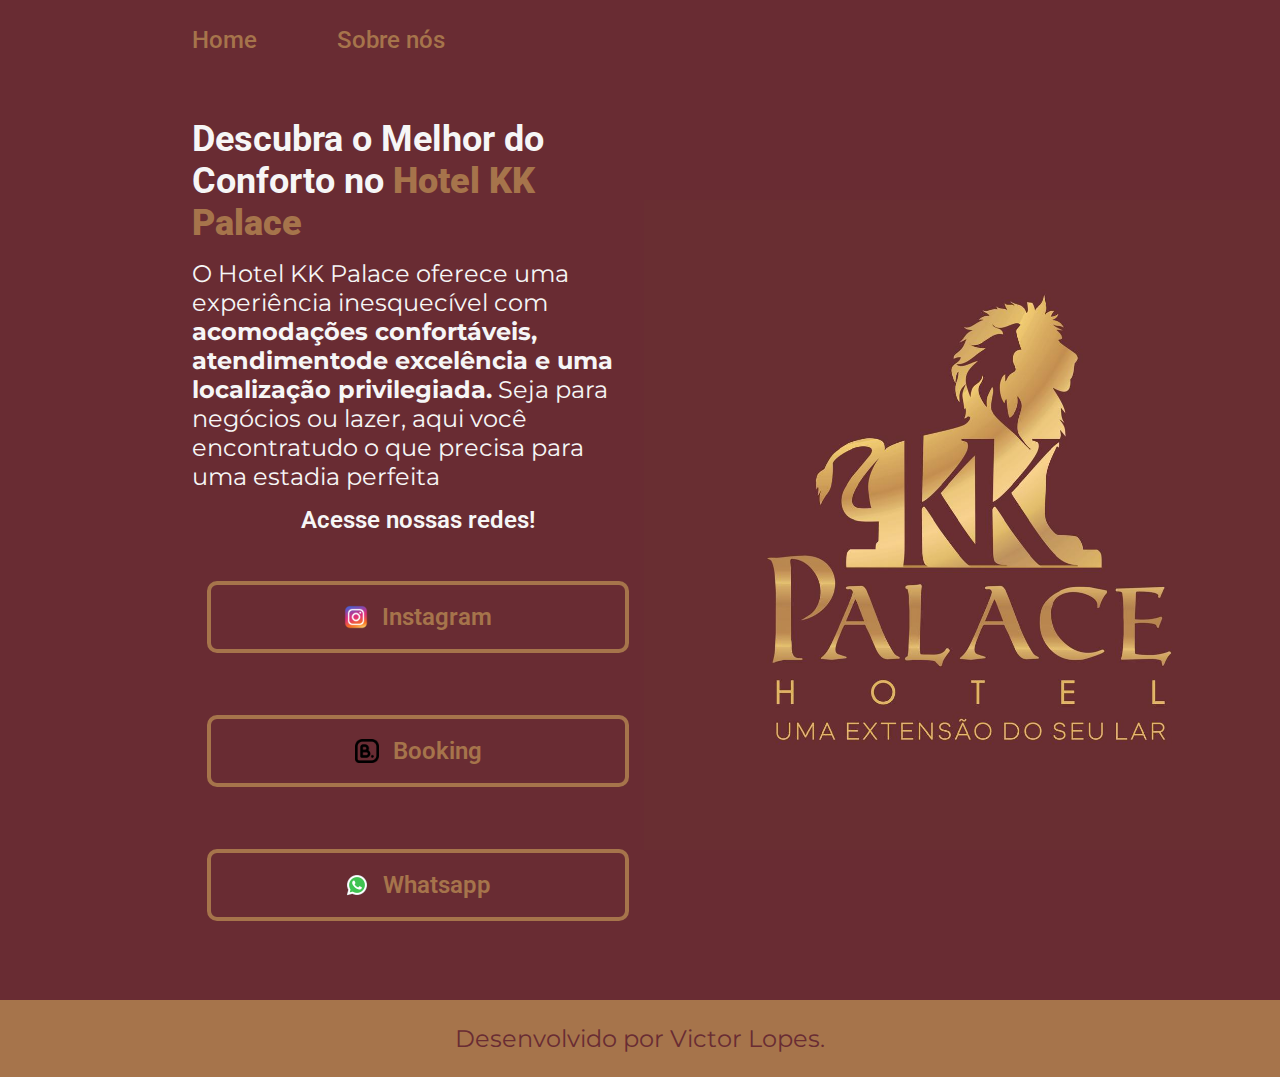
<file: kkpalace/index.html>
<!DOCTYPE html>
<html lang="pt-br">

<head>
    <link rel="stylesheet" href="./styles/style.css">
    <meta charset="UTF-8">
    <meta name="viewport" content="width=device-width, initial-scale=1.0">
    <title>KK Palace</title>
    
</head>

<body>
    <header class="cabecalho">
        <nav class="cabecalho_menu">
            <a class="cabecalho_link" href="index.html">Home</a>
            <a class="cabecalho_link" href="about.html">Sobre nós</a>
        </nav>
    </header>
    <main class="apresentacao">
        <section class="apresentacao__conteudo">
            <h1 class="titulo">Descubra o Melhor do Conforto no <strong class="destaque-titulo">Hotel KK Palace</strong></h1>
            <p class="paragrafo">O Hotel KK Palace oferece uma experiência inesquecível com <strong>acomodações confortáveis, atendimentode excelência e uma localização privilegiada.</strong> Seja para negócios ou lazer, aqui você encontratudo o que precisa para uma estadia perfeita</p>
            <div class="botao"> 
                <h2 class="subtitulo">Acesse nossas redes!</h2>
                <a class="botao_link" href="https://www.instagram.com/kkpalacehotel/"> <img src="./assets/instagram.png" style="width: 24px; height: 24px;"> Instagram</a>
                <a class="botao_link"
                    href="https://www.booking.com/hotel/br/kk-palace.pt-br.html?aid=1726433&label=kk-palace-zc%2AEUf9ppNtb4kxKTM1sLwS704429542207%3Apl%3Ata%3Ap1%3Ap2%3Aac%3Aap%3Aneg%3Afi%3Atikwd-342278670915%3Alp9101030%3Ali%3Adec%3Adm%3Appccp%3DUmFuZG9tSVYkc2RlIyh9YbC4OlOULAnvcrFmvh1xnqM&sid=24dab619bab8f3e394589a8e93987f9d&dest_id=-641778&dest_type=city&dist=0&group_adults=2&group_children=0&hapos=1&hpos=1&no_rooms=1&req_adults=2&req_children=0&room1=A%2CA&sb_price_type=total&sr_order=popularity&srepoch=1746488454&srpvid=2816a681560001b0&type=total&ucfs=1&"> <img src="./assets/booking.png" style="width: 24px; height: 24px;""> Booking </a>
                    <a class="botao_link" href="https://wa.me/73999721451"> <img src="./assets/whatsapp.png" style="width: 24px; height: 24px;"> Whatsapp</a>
                </div>
        </section>
        <div class="fotos"><img class="imagem-principal" src="./assets/KKpalace img.jpg" alt="KK Palace logo"> </div>
    </main>
    <footer class="rodape">
        <p>Desenvolvido por Victor Lopes.</p>
    </footer>

</body>

</html>
</file>
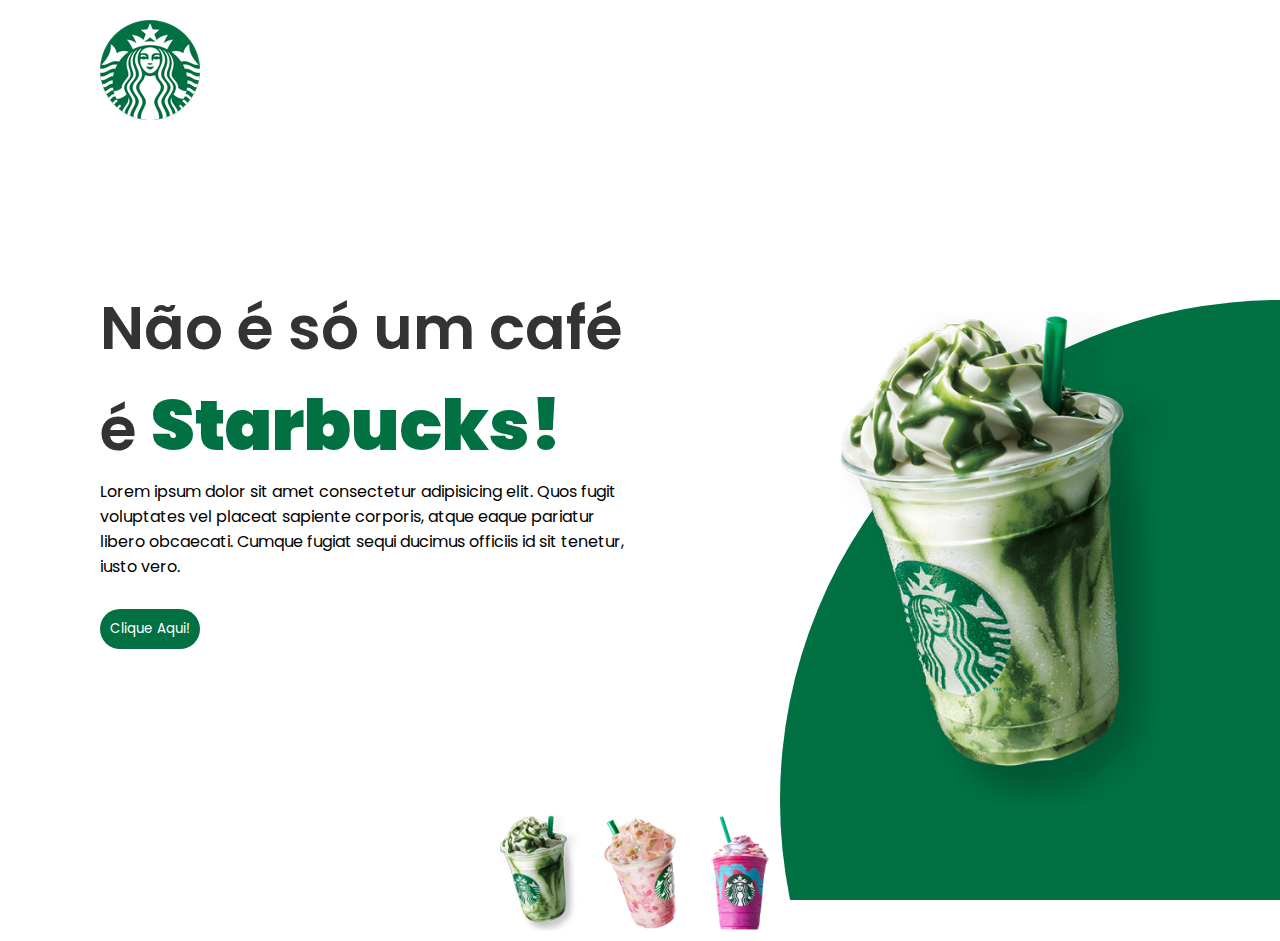
<file: starbucks/index.html>
<!DOCTYPE html> <!-- VERSAO DO HTML-->
<html lang="pt-br"> <!-- ESCOLHA DO IDIOMA -->

<head>
    <meta charset="UTF-8"> <!-- CONFIGURAÇÃO DOS CARACTERES-->
    <meta name="viewport" content="width=device-width, initial-scale=1.0">
    <!-- MOSTRA A COMPATIBILIDADE COM CELULAR PC ETC-->
    <link rel="stylesheet" href="styles.css"> <!--RELACIONAR O CODIGO HTML COM CSS-->
    <link rel="preconnect" href="https://fonts.googleapis.com">
    <link rel="preconnect" href="https://fonts.gstatic.com" crossorigin>
    <link
        href="https://fonts.googleapis.com/css2?family=Poppins:ital,wght@0,100;0,200;0,300;0,400;0,500;0,600;0,700;0,800;0,900;1,100;1,200;1,300;1,400;1,500;1,600;1,700;1,800;1,900&display=swap"
        rel="stylesheet">
    <title>Starbucks</title>
</head>

<body>
    <div class="circulo"></div>

    <img src="img/logo.png" alt="imagem-logo-starbucks">

    <div class="conteudo">

        <div class="texto">
            <h1> Não é só um café é <span>Starbucks!</span> </h1>
            <p>Lorem ipsum dolor sit amet consectetur adipisicing elit. Quos fugit voluptates vel placeat sapiente
                corporis,
                atque eaque pariatur libero obcaecati. Cumque fugiat sequi ducimus officiis id sit tenetur, iusto vero.
            </p>
            
            <button>Clique Aqui!</button>
        </div>

        <div class="imagem">
            <img class="copao" src="img/img1.png" alt="imagem-copo-starbucks">
        </div>

    </div>
    <div class="menu">
        <img onclick="trocarCor('#017143')" class="botao_menu" src="img/thumb1.png" alt="imagem-copinho">
        <img onclick="trocarCor('#eb7496')" class="botao_menu" src="img/thumb2.png" alt="imagem-copinho">
        <img onclick="trocarCor('#d752b1')" class="botao_menu" src="img/thumb3.png" alt="imagem-copinho">
    </div>

</body>
<script src="scripts.js"> </script>

</html>
</file>
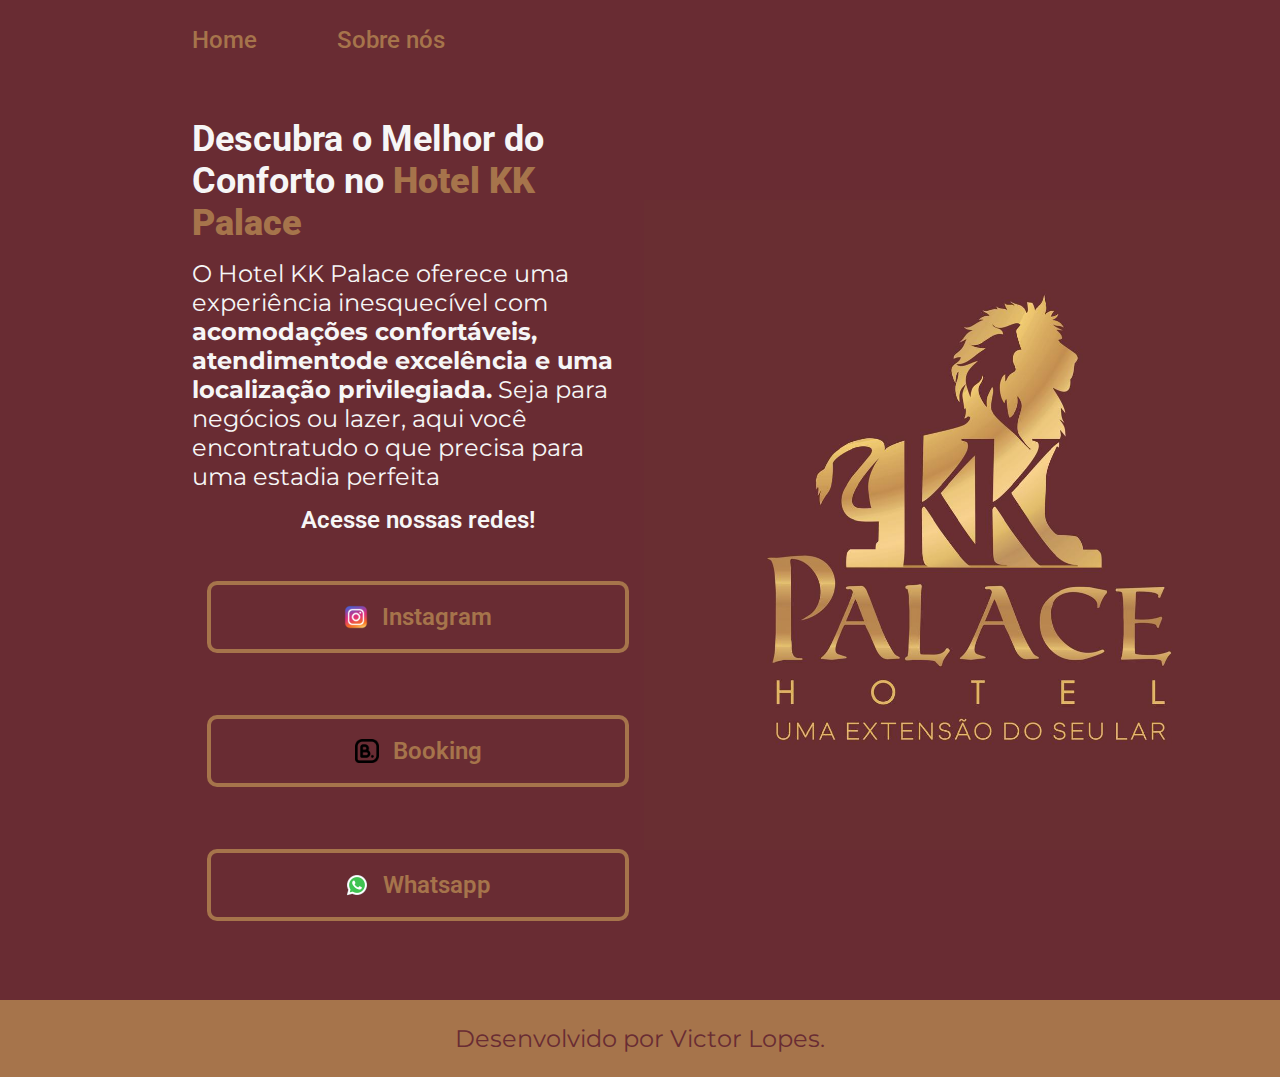
<file: PORTFOLIO/kkpalace/index.html>
<!DOCTYPE html>
<html lang="pt-br">

<head>
    <link rel="stylesheet" href="./styles/style.css">
    <meta charset="UTF-8">
    <meta name="viewport" content="width=device-width, initial-scale=1.0">
    <title>KK Palace</title>
    
</head>

<body>
    <header class="cabecalho">
        <nav class="cabecalho_menu">
            <a class="cabecalho_link" href="index.html">Home</a>
            <a class="cabecalho_link" href="about.html">Sobre nós</a>
        </nav>
    </header>
    <main class="apresentacao">
        <section class="apresentacao__conteudo">
            <h1 class="titulo">Descubra o Melhor do Conforto no <strong class="destaque-titulo">Hotel KK Palace</strong></h1>
            <p class="paragrafo">O Hotel KK Palace oferece uma experiência inesquecível com <strong>acomodações confortáveis, atendimentode excelência e uma localização privilegiada.</strong> Seja para negócios ou lazer, aqui você encontratudo o que precisa para uma estadia perfeita</p>
            <div class="botao"> 
                <h2 class="subtitulo">Acesse nossas redes!</h2>
                <a class="botao_link" href="https://www.instagram.com/kkpalacehotel/"> <img src="./assets/instagram.png" style="width: 24px; height: 24px;"> Instagram</a>
                <a class="botao_link"
                    href="https://www.booking.com/hotel/br/kk-palace.pt-br.html?aid=1726433&label=kk-palace-zc%2AEUf9ppNtb4kxKTM1sLwS704429542207%3Apl%3Ata%3Ap1%3Ap2%3Aac%3Aap%3Aneg%3Afi%3Atikwd-342278670915%3Alp9101030%3Ali%3Adec%3Adm%3Appccp%3DUmFuZG9tSVYkc2RlIyh9YbC4OlOULAnvcrFmvh1xnqM&sid=24dab619bab8f3e394589a8e93987f9d&dest_id=-641778&dest_type=city&dist=0&group_adults=2&group_children=0&hapos=1&hpos=1&no_rooms=1&req_adults=2&req_children=0&room1=A%2CA&sb_price_type=total&sr_order=popularity&srepoch=1746488454&srpvid=2816a681560001b0&type=total&ucfs=1&"> <img src="./assets/booking.png" style="width: 24px; height: 24px;""> Booking </a>
                    <a class="botao_link" href="https://wa.me/73999721451"> <img src="./assets/whatsapp.png" style="width: 24px; height: 24px;"> Whatsapp</a>
                </div>
        </section>
        <div class="fotos"><img class="imagem-principal" src="./assets/KKpalace img.jpg" alt="KK Palace logo"> </div>
    </main>
    <footer class="rodape">
        <p>Desenvolvido por Victor Lopes.</p>
    </footer>

</body>

</html>
</file>
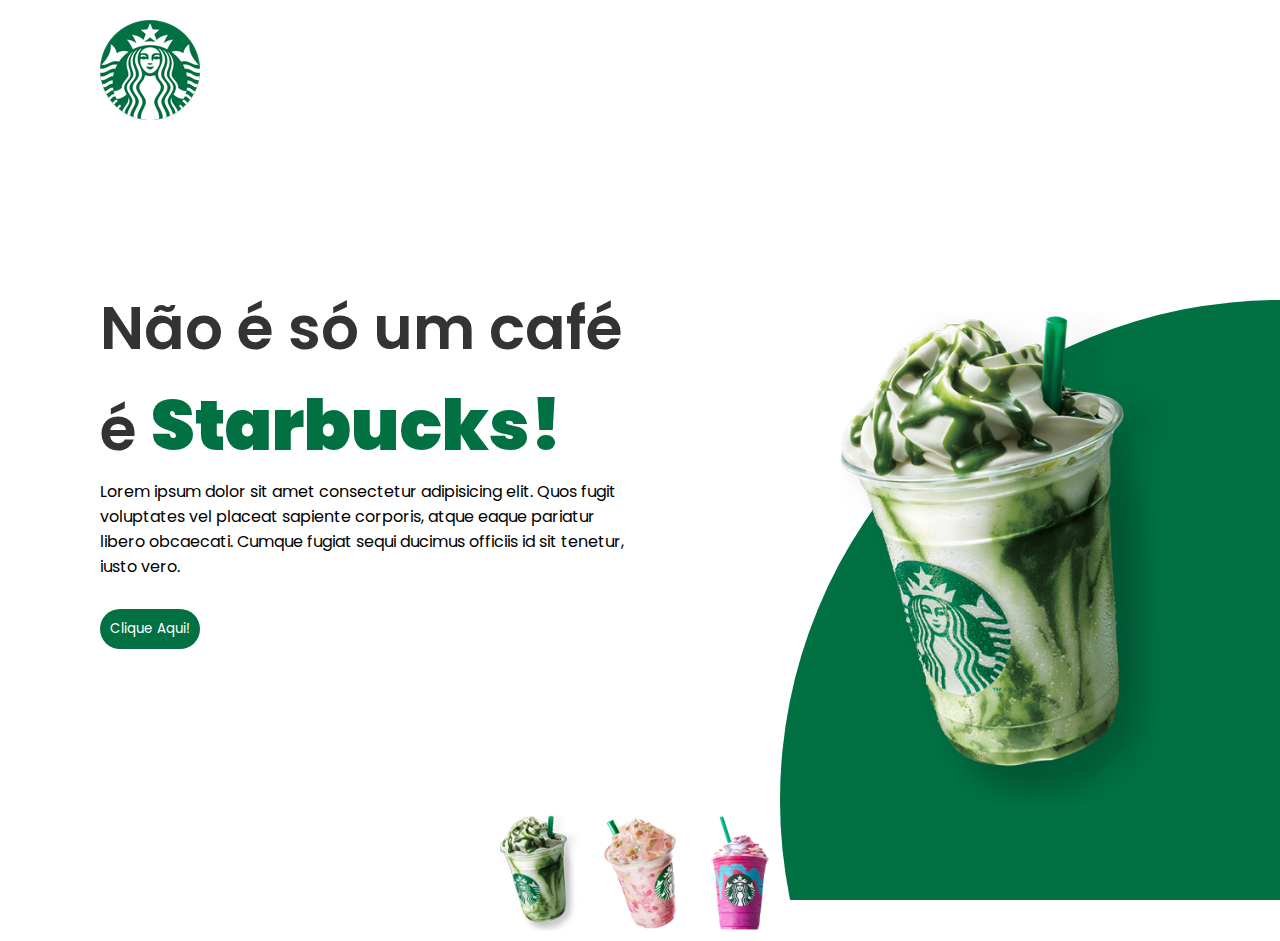
<file: PORTFOLIO/starbucks/index.html>
<!DOCTYPE html>
<!-- VERSAO DO HTML-->
<html lang="pt-br">
  <!-- ESCOLHA DO IDIOMA -->

  <head>
    <meta charset="UTF-8" />
    <!-- CONFIGURAÇÃO DOS CARACTERES-->
    <meta name="viewport" content="width=device-width, initial-scale=1.0" />
    <!-- MOSTRA A COMPATIBILIDADE COM CELULAR PC ETC-->
    <link rel="stylesheet" href="styles.css" />
    <!--RELACIONAR O CODIGO HTML COM CSS-->
    <link rel="preconnect" href="https://fonts.googleapis.com" />
    <link rel="preconnect" href="https://fonts.gstatic.com" crossorigin />
    <link
      href="https://fonts.googleapis.com/css2?family=Poppins:ital,wght@0,100;0,200;0,300;0,400;0,500;0,600;0,700;0,800;0,900;1,100;1,200;1,300;1,400;1,500;1,600;1,700;1,800;1,900&display=swap"
      rel="stylesheet"
    />
    <title>Starbucks</title>
  </head>

  <body>
    <div class="circulo"></div>

    <img src="img/logo.png" alt="imagem-logo-starbucks" />

    <div class="conteudo">
      <div class="texto">
        <h1>Não é só um café é <span>Starbucks!</span></h1>
        <p>
          Lorem ipsum dolor sit amet consectetur adipisicing elit. Quos fugit
          voluptates vel placeat sapiente corporis, atque eaque pariatur libero
          obcaecati. Cumque fugiat sequi ducimus officiis id sit tenetur, iusto
          vero.
        </p>

        <button>Clique Aqui!</button>
      </div>

      <div class="imagem">
        <img class="copao" src="img/img1.png" alt="imagem-copo-starbucks" />
      </div>
    </div>
    <div class="menu">
      <img
        onclick="trocarCor('#017143')"
        class="botao_menu"
        src="img/thumb1.png"
        alt="imagem-copinho"
      />
      <img
        onclick="trocarCor('#eb7496')"
        class="botao_menu"
        src="img/thumb2.png"
        alt="imagem-copinho"
      />
      <img
        onclick="trocarCor('#d752b1')"
        class="botao_menu"
        src="img/thumb3.png"
        alt="imagem-copinho"
      />
    </div>
  </body>
  <script src="scripts.js"></script>
</html>
</file>
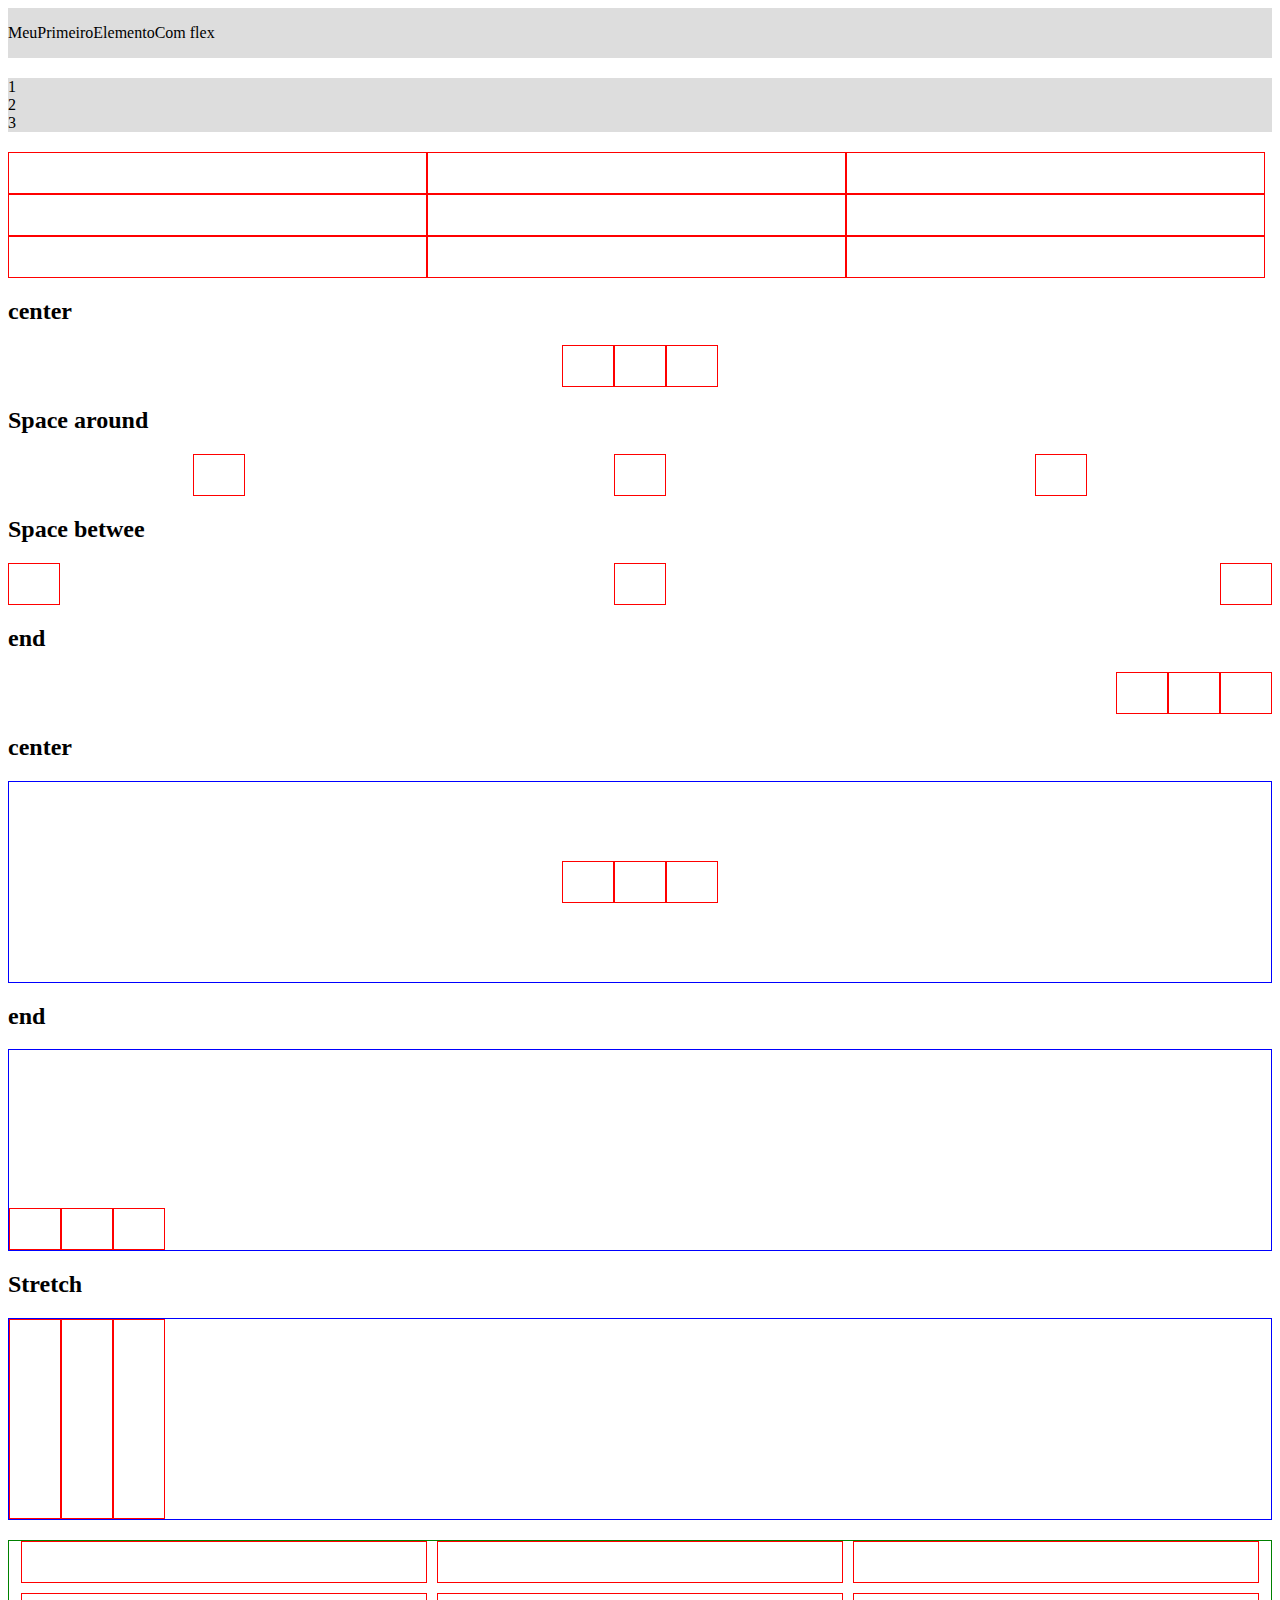
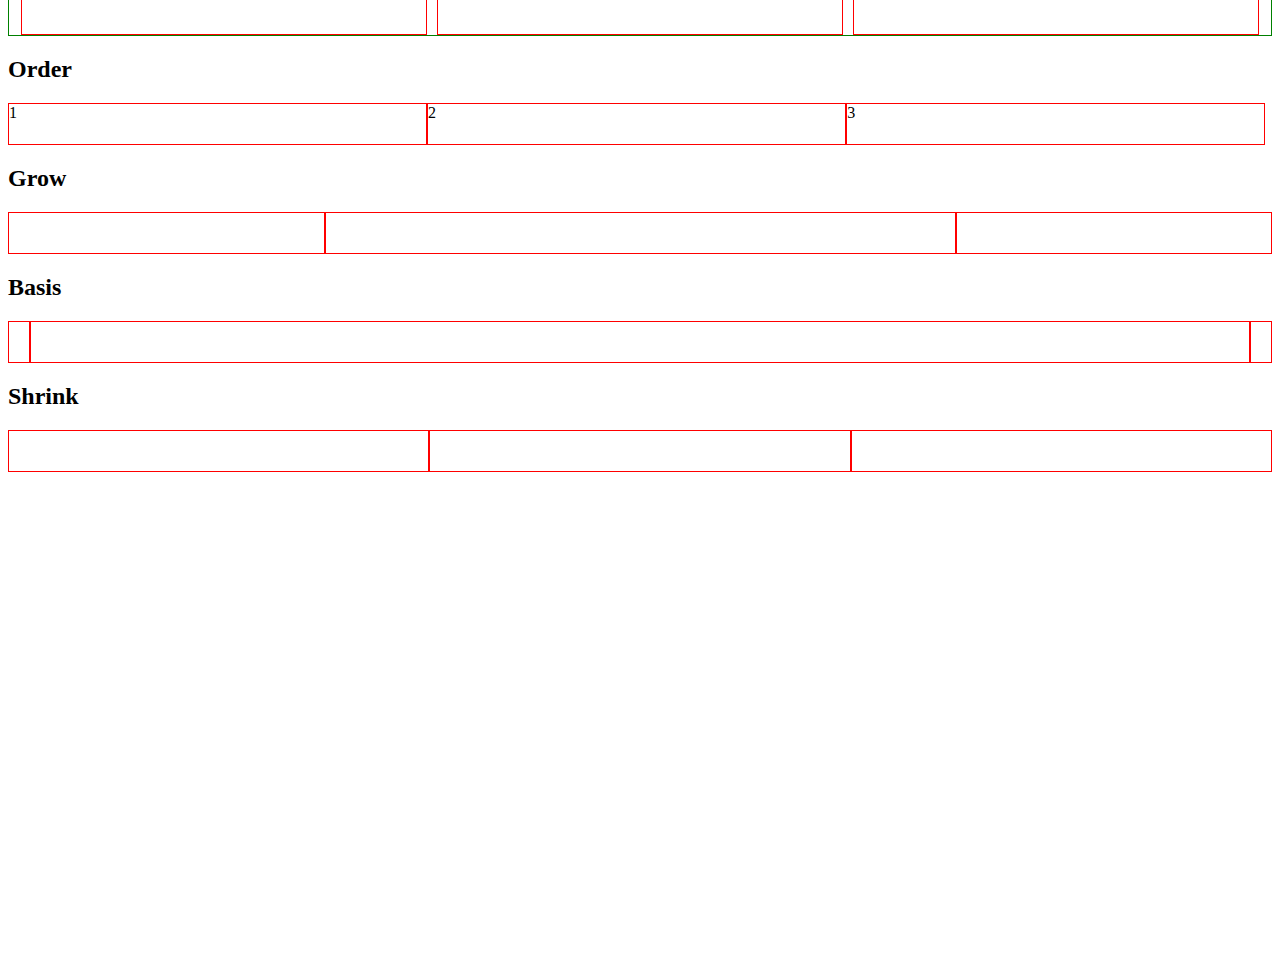
<file: TREINO/flexbox/index.html>
<!DOCTYPE html>
<html lang="en">
<head>
    <meta charset="UTF-8">
    <meta name="viewport" content="width=device-width, initial-scale=1.0">
    <title>Flexbox</title>
    <link rel="stylesheet" href="style.css">
</head>
<body>
    <div class="flex">
        <p>Meu</p>
        <p>Primeiro</p>
        <p>Elemento</p>
        <p>Com flex</p>
    </div>

    <div class="flex-column">
        <span>1</span>
        <span>2</span>
        <span>3</span>
    </div>

    <div class="wrap">
        <div class="box"></div>
        <div class="box"></div>
        <div class="box"></div>
        <div class="box"></div>
        <div class="box"></div>
        <div class="box"></div>
        <div class="box"></div>
        <div class="box"></div>
        <div class="box"></div>
    </div>

    <h2>center</h2>
    <div class="center">
        <div class="box"></div>
        <div class="box"></div>
        <div class="box"></div>
    </div>

     <h2>Space around</h2>
    <div class="space-around">
        <div class="box"></div>
        <div class="box"></div>
        <div class="box"></div>
    </div>

     <h2>Space betwee</h2>
    <div class="space-between">
        <div class="box"></div>
        <div class="box"></div>
        <div class="box"></div>
    </div>

     <h2>end</h2>
    <div class="end">
        <div class="box"></div>
        <div class="box"></div>
        <div class="box"></div>
    </div>

    <h2>center</h2>
    <div class="align-center">
        <div class="box"></div>
        <div class="box"></div>
        <div class="box"></div>
    </div>

     <h2>end</h2>
    <div class="flex-end">
        <div class="box"></div>
        <div class="box"></div>
        <div class="box"></div>
    </div>

     <h2>Stretch</h2>
    <div class="stretch">
        <div class="box"></div>
        <div class="box"></div>
        <div class="box"></div>
    </div>


    <div class="gap">
        <div class="box"></div>
        <div class="box"></div>
        <div class="box"></div>
        <div class="box"></div>
        <div class="box"></div>
        <div class="box"></div>
    </div>

    <h2>Order</h2>
    <div class="order">
        <div class="box" id="three">3</div>
        <div class="box" id="one">1</div>
        <div class="box" id="two">2</div>
    </div>

    <h2>Grow</h2>
    <div class="grow">
        <div class="box"></div>
        <div class="box big"></div>
        <div class="box"></div>
    </div>

    <h2>Basis</h2>
    <div class="basis">
        <div class="box"></div>
        <div class="box big"></div>
        <div class="box"></div>
    </div>

        <h2>Shrink</h2>
    <div class="shrink">
        <div class="box"></div>
        <div class="box small"></div>
        <div class="box"></div>
    </div>
</body>
</html>
</file>
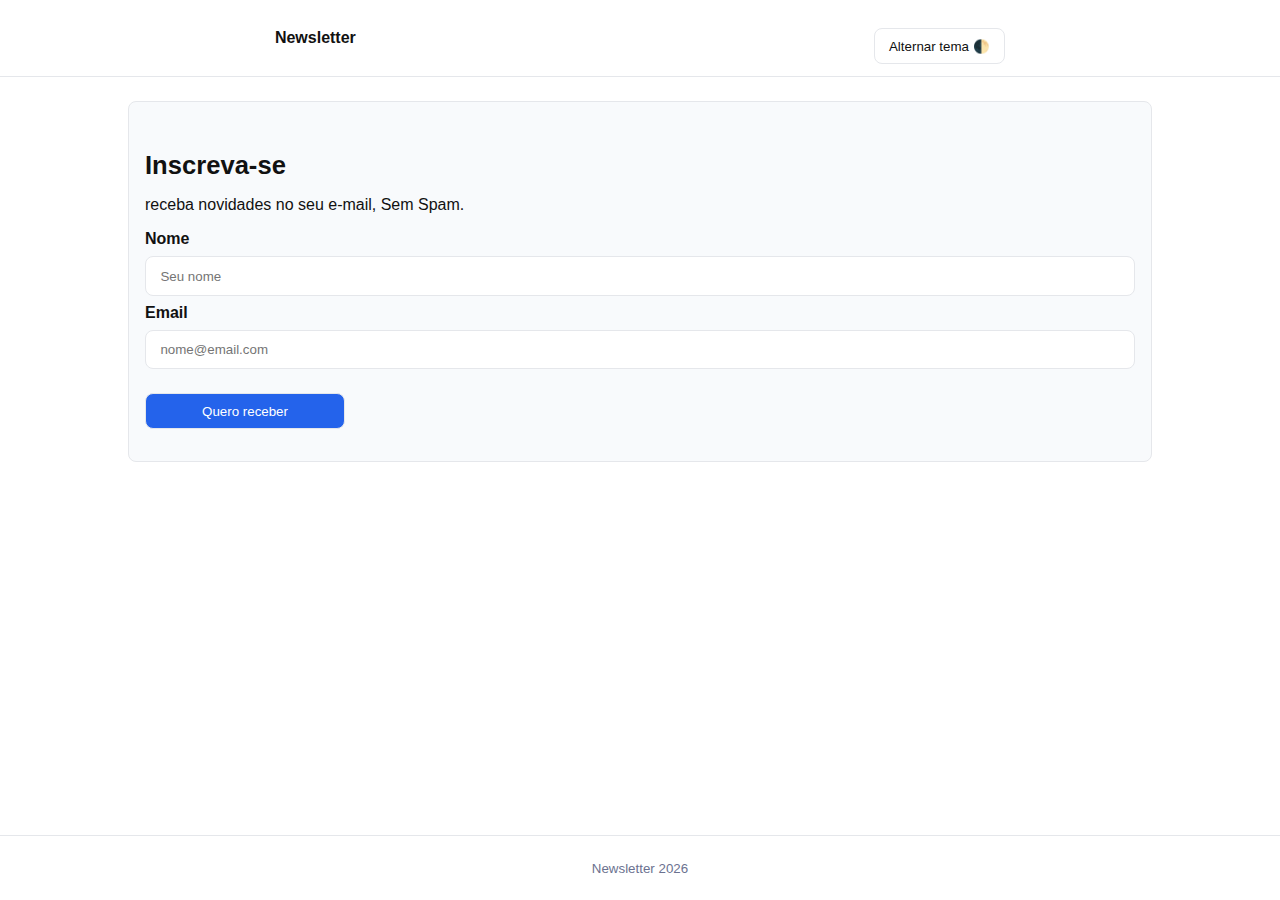
<file: TREINO/newsletter/index.html>
<!DOCTYPE html>
<html lang="en">
  <head>
    <meta charset="UTF-8" />
    <meta name="viewport" content="width=device-width, initial-scale=1.0" />
    <title>Newsletter</title>
    <link rel="stylesheet" href="style.css" />
    <script src="app.js" defer></script>
  </head>
  <body>
    <header class="topo">
      <div class="container">
        <strong>Newsletter</strong>
        <button id="btnTema" class="btn">Alternar tema 🌓</button>
      </div>
    </header>

    <main class="container">
      <section class="caixa">
        <h1>Inscreva-se</h1>
        <p>receba novidades no seu e-mail, Sem Spam.</p>

        <form>
          <label for="Nome">Nome</label>
          <input type="tedxt" name="nome" id="nome" placeholder="Seu nome" />

          <label for="email">Email</label>
          <input
            type="email"
            name="email"
            id="email"
            placeholder="nome@email.com"
          />

          <button type="submit" class="btn primario">Quero receber</button>
        </form>
      </section>
    </main>
    <footer class="rodape">
        <div class="container">
            <small>Newsletter <span id="ano"></span></small>
        </div>
    </footer>
  </body>
</html>
</file>
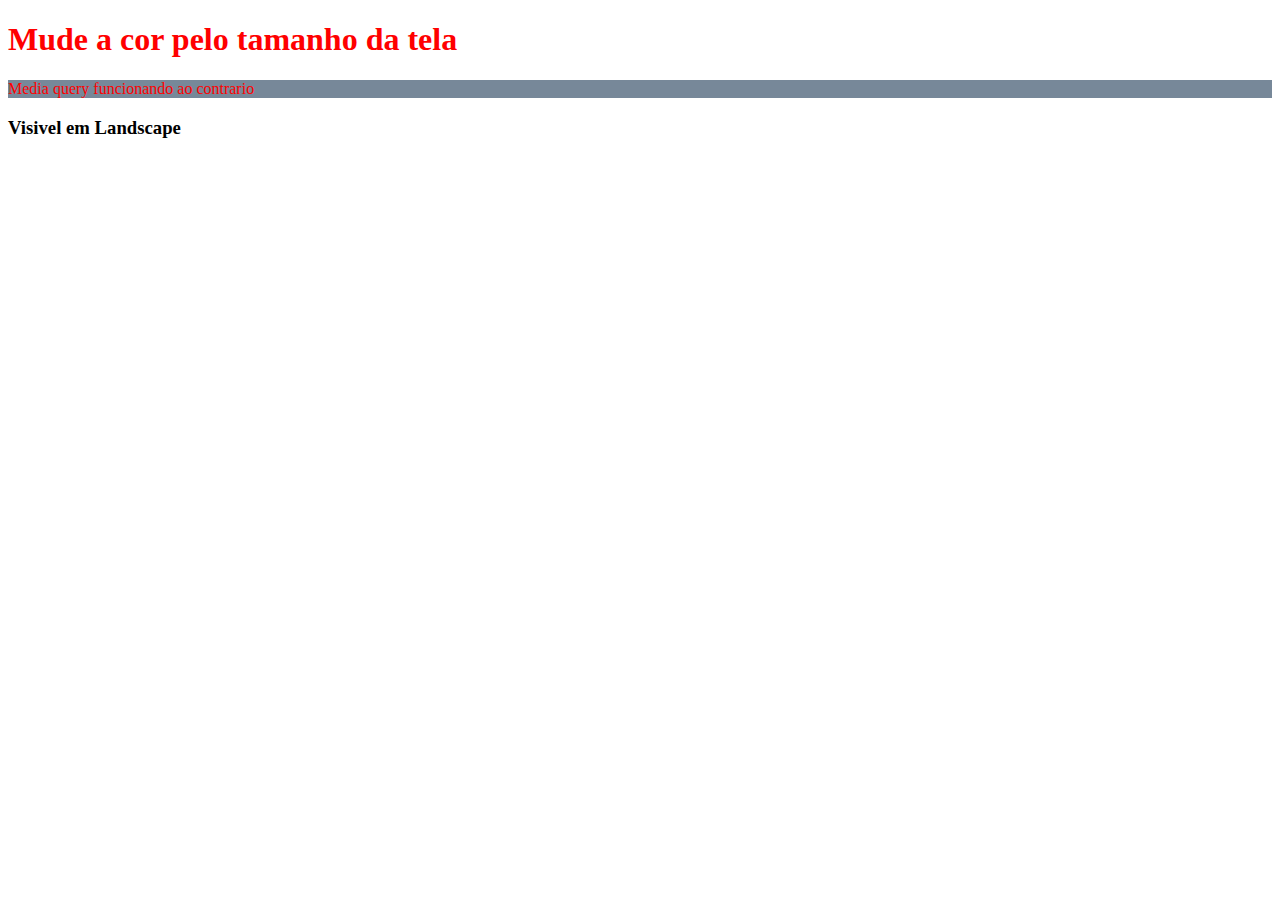
<file: TREINO/responsividade/index.html>
<!DOCTYPE html>
<html lang="en">
<head>
    <meta charset="UTF-8">
    <meta name="viewport" content="width=device-width, initial-scale=1.0">
    <title>Responsividade</title>
    <link rel="stylesheet" href="style.css">
</head>
<body>
    <!--Media query-->
    <h1>Mude a cor pelo tamanho da tela</h1>
    <!--Min width-->
    <p>Media query funcionando ao contrario</p>
    <!--Landscape-->
    <h3>Visivel em Landscape</h3>
</body>
</html>
</file>
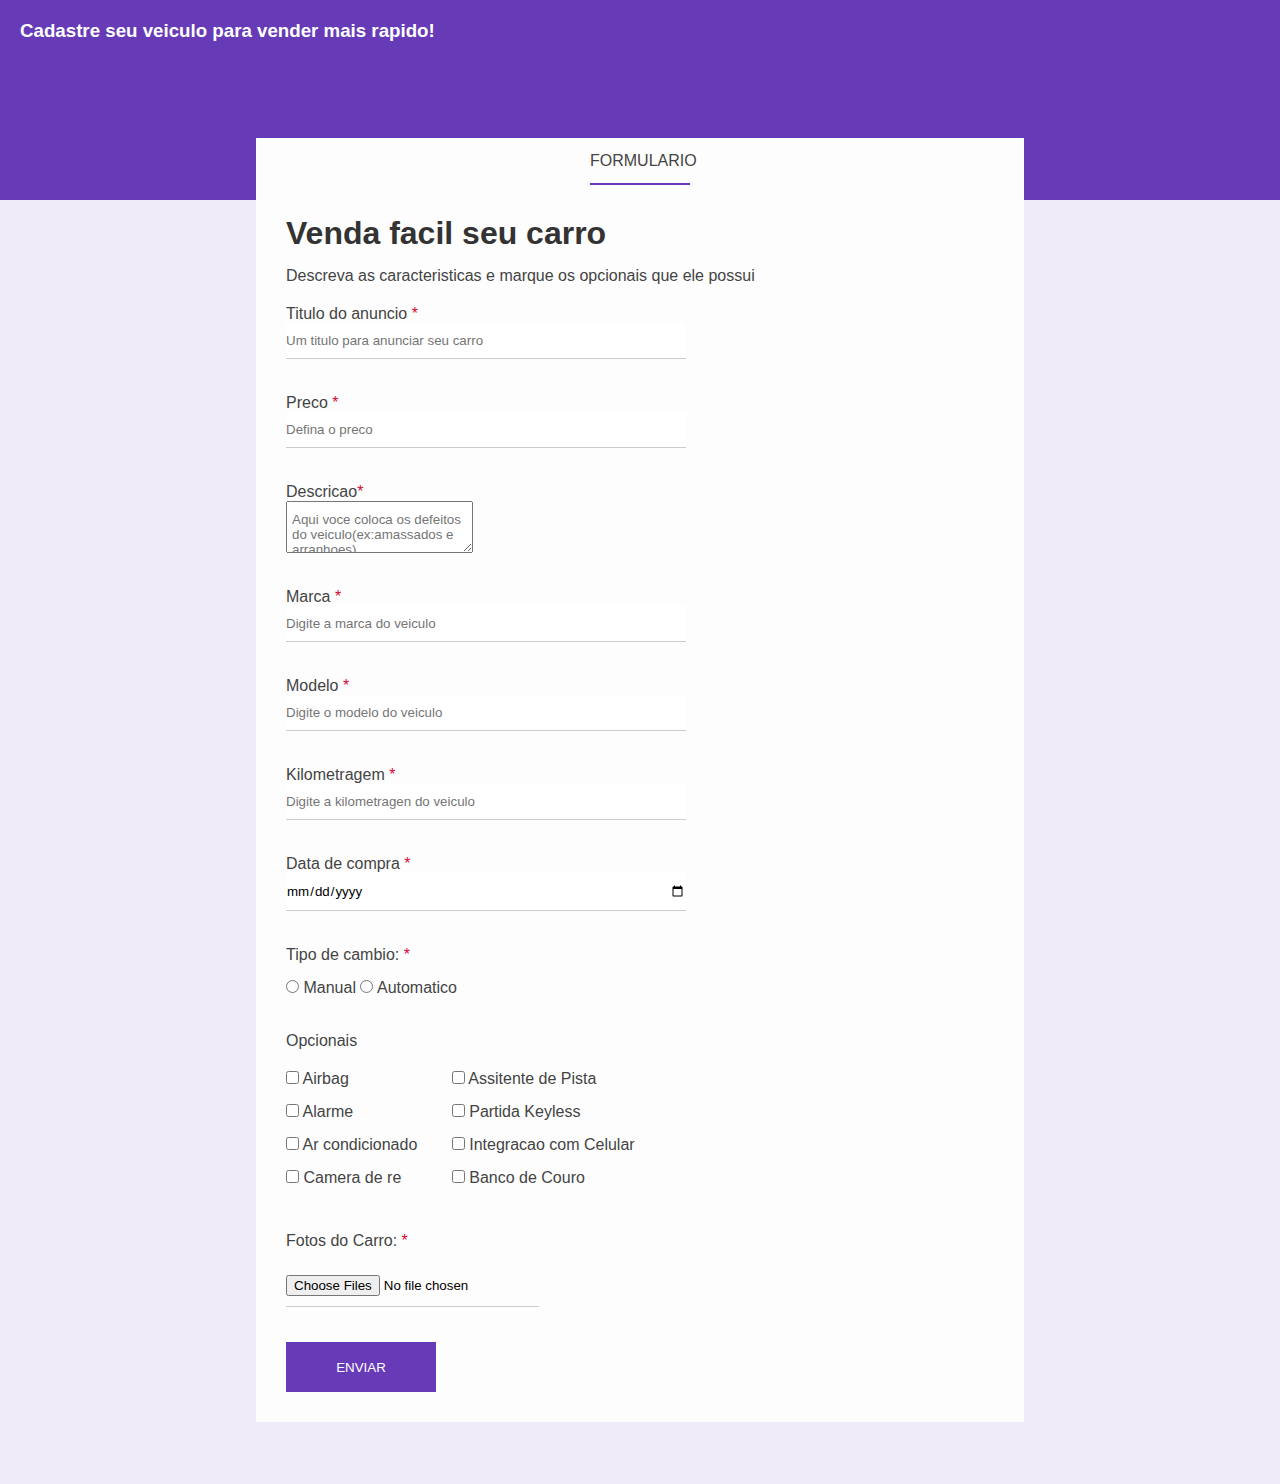
<file: TREINO/Venda de carros/index.html>
<!DOCTYPE html>
<html lang="en">
  <head>
    <meta charset="UTF-8" />
    <meta name="viewport" content="width=device-width, initial-scale=1.0" />
    <title>Venda seu carro</title>
    <link rel="stylesheet" href="style.css" />
  </head>
  <body>
    <div class="container">
      <div class="header">
        <h3>Cadastre seu veiculo para vender mais rapido!</h3>
      </div>
      <div class="form-container">
        <div class="form-header">
          <p>Formulario</p>
        </div>
        <div class="form-body">
          <h1 class="form-title">Venda facil seu carro</h1>
          <p>
            Descreva as caracteristicas e marque os opcionais que ele possui
          </p>
          <form>
            <div class="box-input">
              <label for="title"
                >Titulo do anuncio <span class="required-field">*</span></label
              >
              <input
                type="text"
                name="title"
                id="title"
                class="block"
                placeholder="Um titulo para anunciar seu carro"
                minlength="1"
                maxlength="30"
                required
              />
            </div>
            <div class="box-input">
              <label for="price"
                >Preco <span class="required-field">*</span></label
              >
              <input
                type="number"
                name="price"
                id="price"
                class="block"
                placeholder="Defina o preco"
                required
              />
            </div>
            <div class="box-input">
              <label for="description"
                >Descricao<span class="required-field">*</span></label
              >
              <textarea
                name="description"
                id="description"
                class="block"
                placeholder="Aqui voce coloca os defeitos do veiculo(ex:amassados e arranhoes)"
              ></textarea>
            </div>
            <div class="box-input">
              <label for="brand"
                >Marca <span class="required-field">*</span></label
              >
              <input
                type="text"
                name="brand"
                id="brand"
                class="block"
                placeholder="Digite a marca do veiculo"
                required
              />
            </div>
            <div class="box-input">
              <label for="model"
                >Modelo <span class="required-field">*</span></label
              >
              <input
                type="text"
                name="model"
                id="model"
                class="block"
                placeholder="Digite o modelo do veiculo"
                required
              />
            </div>
            <div class="box-input">
              <label for="mileage"
                >Kilometragem <span class="required-field">*</span></label
              >
              <input
                type="number"
                name="mileage"
                id="mileage"
                class="block"
                placeholder="Digite a kilometragen do veiculo"
                required
              />
            </div>
            <div class="box-input">
              <label for="purchase_date"
                >Data de compra <span class="required-field">*</span></label
              >
              <input
                type="date"
                name="purchase_date"
                id="purchase_date"
                class="block"
                required
              />
            </div>
            <div class="box-input">
              <p>Tipo de cambio: <span class="required-field">*</span></p>
              <input type="radio" id="manual" name="gear" />
              <label for="manual">Manual</label>
              <input type="radio" id="auto" name="gear" />
              <label for="auto">Automatico</label>
            </div>
            <div class="optional-box">
              <p>Opcionais</p>
              <ul class="optional-list">
                <li>
                  <input
                    type="checkbox"
                    id="airbag"
                    name="optional[]"
                    value="airbag"
                  />
                  <label for="airbag">Airbag</label>
                </li>
                <li>
                  <input
                    type="checkbox"
                    id="alarm"
                    name="optional[]"
                    value="alarm"
                  />
                  <label for="alarm">Alarme</label>
                </li>
                <li>
                  <input type="checkbox" id="ac" name="optional[]" value="ac" />
                  <label for="ac">Ar condicionado</label>
                </li>
                <li>
                  <input
                    type="checkbox"
                    id="reverse_camera"
                    name="optional[]"
                    value="reverse_camera"
                  />
                  <label for="reverse_camera">Camera de re</label>
                </li>
              </ul>
            </div>
            <div class="optional-box">
              <ul class="optional-list">
                <li>
                  <input
                    type="checkbox"
                    id="lane_assist"
                    name="optional[]"
                    value="lane_assist"
                  />
                  <label for="lane_assist">Assitente de Pista</label>
                </li>
                <li>
                  <input
                    type="checkbox"
                    id="keyless"
                    name="optional[]"
                    value="keyless"
                  />
                  <label for="keyless">Partida Keyless</label>
                </li>
                <li>
                  <input
                    type="checkbox"
                    id="smartphone"
                    name="optional[]"
                    value="smartphone"
                  />
                  <label for="smartphone">Integracao com Celular</label>
                </li>
                <li>
                  <input
                    type="checkbox"
                    id="leather_seat"
                    name="optional[]"
                    value="leather_seat"
                  />
                  <label for="leather_seat">Banco de Couro</label>
                </li>
              </ul>
            </div>
            <div class="box-input">
              <p>Fotos do Carro: <span class="required-field">*</span></p>
              <input
                type="file"
                multiple
                accept="img/png, img/jpg"
                id="images"
                name="images"
                required
              />
            </div>
            <input type="submit" value="Enviar" class="btn-submit" />
          </form>
        </div>
      </div>
    </div>
  </body>
</html>
</file>
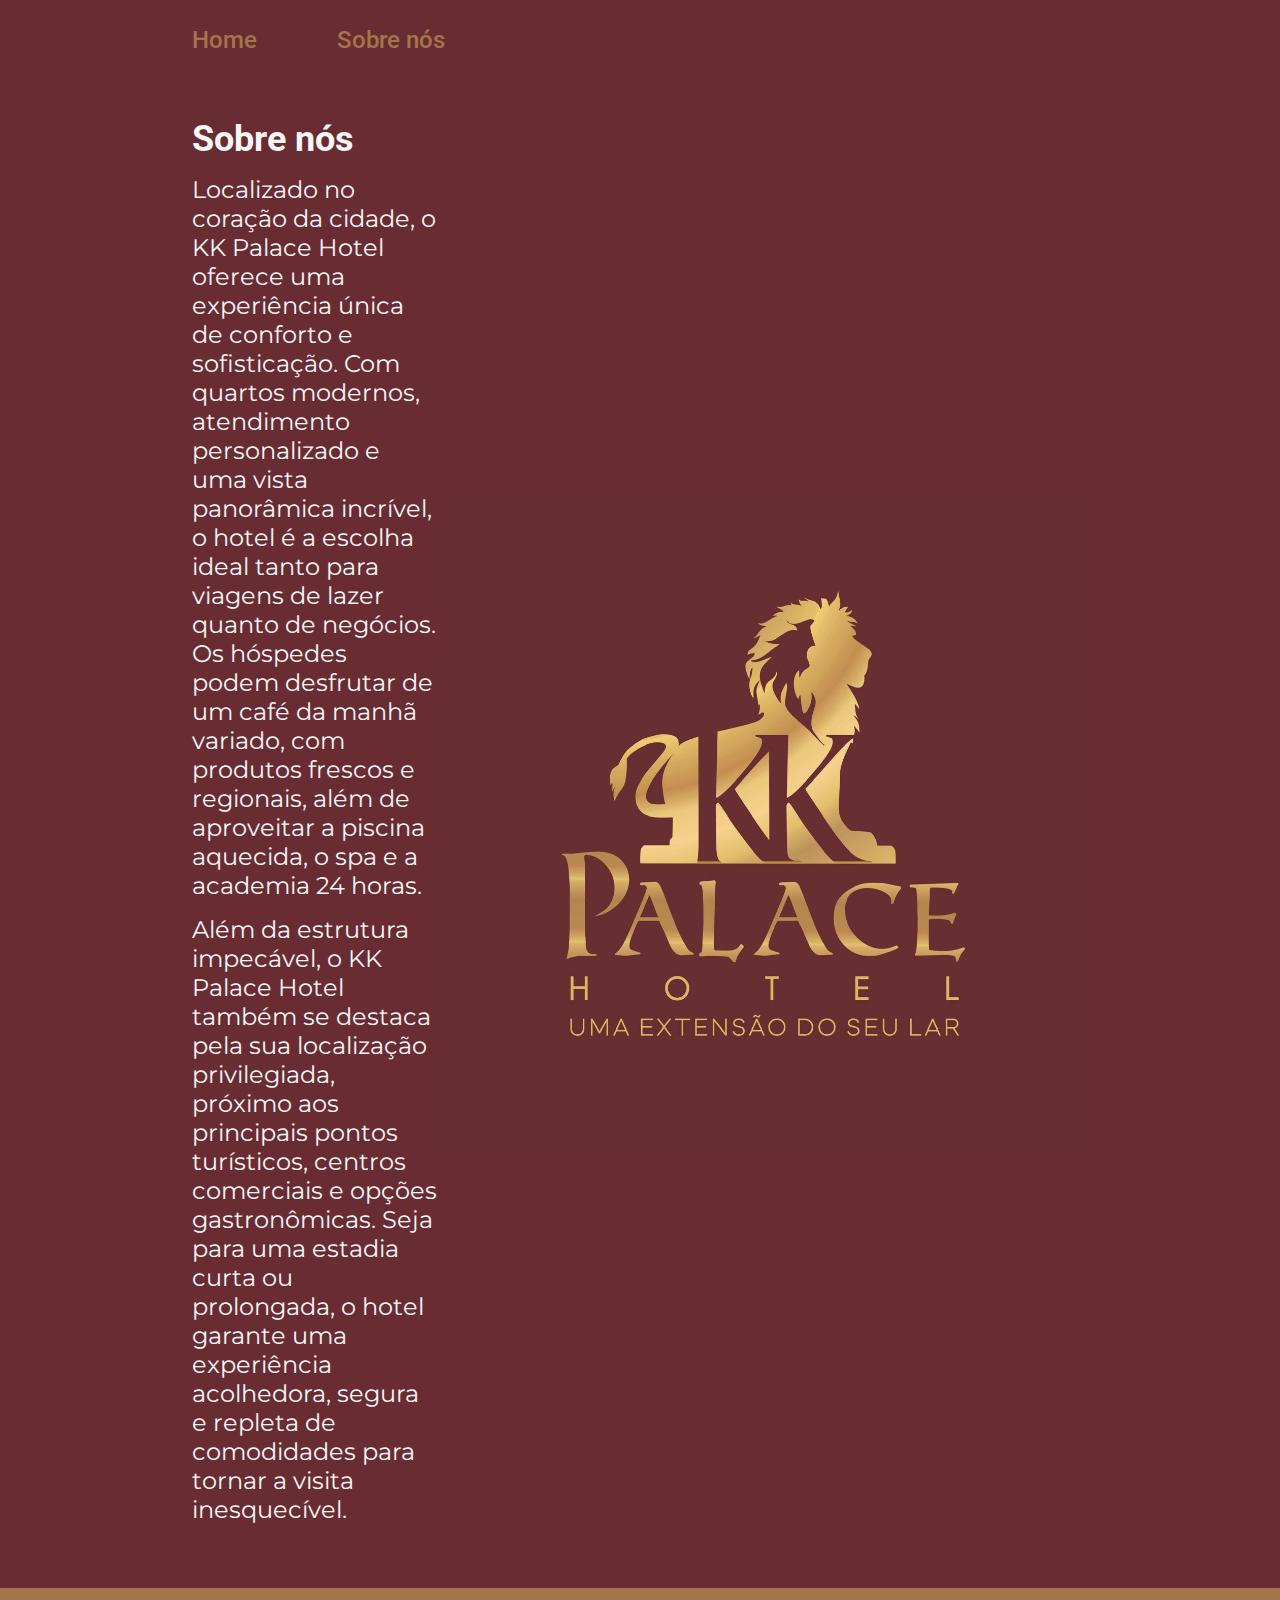
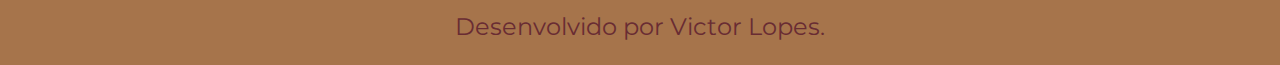
<file: kkpalace/about.html>
<!DOCTYPE html>
<html lang="pt-br">
<head>
    <meta charset="UTF-8">
    <meta name="viewport" content="width=device-width, initial-scale=1.0">
    <title>Sobre nós</title>
    <link rel="stylesheet" href="./styles/style.css">
</head>
<body>
    <header class="cabecalho">
        <nav class="cabecalho_menu">
            <a class="cabecalho_link" href="index.html">Home</a>
            <a class="cabecalho_link" href="about.html">Sobre nós</a>
        </nav>
    </header>

    <main class="apresentacao">
        <section class="apresentacao__conteudo">
            <h1 class="titulo">Sobre nós</h1>
            <p class="paragrafo">Localizado no coração da cidade, o KK Palace Hotel oferece uma experiência única de conforto e sofisticação. Com quartos modernos, atendimento personalizado e uma vista panorâmica incrível, o hotel é a escolha ideal tanto para viagens de lazer quanto de negócios. Os hóspedes podem desfrutar de um café da manhã variado, com produtos frescos e regionais, além de aproveitar a piscina aquecida, o spa e a academia 24 horas.</p>
            <p class="paragrafo">Além da estrutura impecável, o KK Palace Hotel também se destaca pela sua localização privilegiada, próximo aos principais pontos turísticos, centros comerciais e opções gastronômicas. Seja para uma estadia curta ou prolongada, o hotel garante uma experiência acolhedora, segura e repleta de comodidades para tornar a visita inesquecível.</p>
        </section>
        <img src="./assets/KKpalace img.jpg" alt="Logo do hotel KK Palace">






    </main>

    <footer class="rodape">
        <p>Desenvolvido por Victor Lopes.</p>
    </footer>
</body>
</html>
</file>
<file: kkpalace/styles/style.css>
@import url('https://fonts.googleapis.com/css2?family=Montserrat:ital,wght@0,100..900;1,100..900&family=Poppins:ital,wght@0,100;0,200;0,300;0,400;0,500;0,600;0,700;0,800;0,900;1,100;1,200;1,300;1,400;1,500;1,600;1,700;1,800;1,900&family=Roboto:ital,wght@0,100..900;1,100..900&display=swap');

@import url('https://fonts.googleapis.com/css2?family=Montserrat:ital,wght@0,100..900;1,100..900&family=Poppins:ital,wght@0,100;0,200;0,300;0,400;0,500;0,600;0,700;0,800;0,900;1,100;1,200;1,300;1,400;1,500;1,600;1,700;1,800;1,900&family=Roboto+Mono:ital,wght@0,100..700;1,100..700&family=Roboto:ital,wght@0,100..900;1,100..900&display=swap');

:root{
    --cor-primaria: #692c33;
    --cor-secundaria: #f6f6f6;
    --cor-terciaria: #a6744b;
    --cor-hover: #d9ad6a;
}

* {
    margin: 0;
    padding: 0;
    
}
.cabecalho{
    padding: 2% 0% 0% 15%
}
.cabecalho_menu{
    display: flex;
    gap: 80px
    
}
.cabecalho_link{
    font-family:"Roboto", sans-serif ;
    font-size: 24px;
    font-weight: 500;
    text-decoration: none;
    color: var(--cor-terciaria);
}

body {
    /* height: 100vh; */
    background-color: var(--cor-primaria);
    color: var(--cor-secundaria);
    flex: center;
    
    
    
}


.destaque-titulo {
    color: var(--cor-terciaria);
}

    


footer {
    background-color:var(--cor-terciaria) ;
    color: var(--cor-terciaria);
}

img {
    width: 650px;
}

.apresentacao {
    padding: 5% 15%;
    display: flex;
    align-items: center;
    justify-content: space-between;
}

.apresentacao__conteudo {
    width: 615px;
    display: flex;
    flex-direction: column;
    gap: 15px
    

}

.titulo {
    font-size: 36px;
    font-family: "Roboto", sans-serif;
}

.paragrafo {
    font-size: 24px;
    font-family:"Montserrat", sans-serif;
}

.botao {
    display: flex;
    flex-direction: column;
    align-items: center ;
    justify-content: space-between;
    gap: 32px
    
}

.subtitulo{
    font-family: "Roboto", sans-serif;
    font-weight: 600;
    font-size: 24px;
}

.botao_link{
    /* background-color: var(--cor-terciaria); */
    display: flex;
    justify-content: center;
    align-items: center;
    gap: 14px;
    width: 378px;
    text-align: center;
    border-radius: 10px;
    font-size: 24px;
    padding: 18px;
    text-decoration: none;
    color: var(--cor-terciaria);
    font-family:"Roboto", sans-serif;
    font-weight:600 ;
    margin: 15px;
    transition: 0.8s;
    border: 4px, solid;
    border-image-width: 24px;

}

.botao_link:hover{
    background: var(--cor-hover) ;
    transform: translateY(-15px);
    color:var(--cor-primaria);
    /* padding: 5%; */
}

.rodape {
    color:var(--cor-primaria);
    background-color: var(--cor-terciaria);
    padding: 24px;
    text-align: center;
    font-family: "Montserrat", sans-serif;
    font-size: 24px;
    font-weight: 400;
}
</file>
<file: starbucks/styles.css>
* {
    margin: 0;
    padding: 0;
    box-sizing: border-box;
    font-family: "Poppins", sans-serif;
}

body {
    padding-top: 20px;
    padding-right: 100px;
    padding-left: 100px;
    /*
        top = cima
        bottom = baixo
        left = esquerda
        right = direita
    */
}

.conteudo {
    width: 100%;
    /* largura */
    display: flex;
    align-items: center;
    justify-content: space-between;
}

.texto {
    width: 600px;
}

h1 {
    color: #333;
    font-size: 60px;
    /* TAMANHO DA FONTE*/
    font-weight: 600;
    /* GROSSURA DA FONTE */

}

span {
    color: #017143;
    font-size: 70px;
    font-weight: 900;
}

p {
    font-size: 16px;
}

button {
    background: #017143;
    /* COR DE FUNDO*/
    color: #fff;
    border-radius: 40px;
    /* ARREDONDAMENTO DAS BORDAS*/
    border: none;
    padding: 10px;
    margin-top: 30px;
    cursor: pointer;
    /* MUDA O PONTEIRO DO MOUSE*/
    transition: 0.5s;
    /* TRANSIÇAO DE EFEITO*/
}

button:hover {
    /* EFEITO DE MOUSE*/
    background: #018950;
}

.imagem {
    width: 600px;
    display: flex;
    justify-content: flex-end;
    margin-top: 185px;
}

.copao {
    width: 340px;
    /* largura da imagem */

}

.menu {
    display: flex;
    justify-content: center;
}


.botao_menu {
    width: 80px;
    cursor: pointer;
    margin: 10px;
    transition: 1s;
}

.botao_menu:hover {
    transform: translateY(-25px);
}

.circulo {
    width: 100%;
    height: 100%;
    background: #017143;
    position: absolute;
    top: 0;
    left: 0;
    clip-path: circle(500px at right 800px);
    /* fazer o corte do circulo (600px= tamanho e 800px= é a posição do lado direito*/
    z-index: -1;
}
</file>
<file: PORTFOLIO/kkpalace/styles/style.css>
@import url('https://fonts.googleapis.com/css2?family=Montserrat:ital,wght@0,100..900;1,100..900&family=Poppins:ital,wght@0,100;0,200;0,300;0,400;0,500;0,600;0,700;0,800;0,900;1,100;1,200;1,300;1,400;1,500;1,600;1,700;1,800;1,900&family=Roboto:ital,wght@0,100..900;1,100..900&display=swap');

@import url('https://fonts.googleapis.com/css2?family=Montserrat:ital,wght@0,100..900;1,100..900&family=Poppins:ital,wght@0,100;0,200;0,300;0,400;0,500;0,600;0,700;0,800;0,900;1,100;1,200;1,300;1,400;1,500;1,600;1,700;1,800;1,900&family=Roboto+Mono:ital,wght@0,100..700;1,100..700&family=Roboto:ital,wght@0,100..900;1,100..900&display=swap');

:root{
    --cor-primaria: #692c33;
    --cor-secundaria: #f6f6f6;
    --cor-terciaria: #a6744b;
    --cor-hover: #d9ad6a;
}

* {
    margin: 0;
    padding: 0;
    
}
.cabecalho{
    padding: 2% 0% 0% 15%
}
.cabecalho_menu{
    display: flex;
    gap: 80px
    
}
.cabecalho_link{
    font-family:"Roboto", sans-serif ;
    font-size: 24px;
    font-weight: 500;
    text-decoration: none;
    color: var(--cor-terciaria);
}

body {
    /* height: 100vh; */
    background-color: var(--cor-primaria);
    color: var(--cor-secundaria);
    flex: center;
    
    
    
}


.destaque-titulo {
    color: var(--cor-terciaria);
}

    


footer {
    background-color:var(--cor-terciaria) ;
    color: var(--cor-terciaria);
}

img {
    width: 650px;
}

.apresentacao {
    padding: 5% 15%;
    display: flex;
    align-items: center;
    justify-content: space-between;
}

.apresentacao__conteudo {
    width: 615px;
    display: flex;
    flex-direction: column;
    gap: 15px
    

}

.titulo {
    font-size: 36px;
    font-family: "Roboto", sans-serif;
}

.paragrafo {
    font-size: 24px;
    font-family:"Montserrat", sans-serif;
}

.botao {
    display: flex;
    flex-direction: column;
    align-items: center ;
    justify-content: space-between;
    gap: 32px
    
}

.subtitulo{
    font-family: "Roboto", sans-serif;
    font-weight: 600;
    font-size: 24px;
}

.botao_link{
    /* background-color: var(--cor-terciaria); */
    display: flex;
    justify-content: center;
    align-items: center;
    gap: 14px;
    width: 378px;
    text-align: center;
    border-radius: 10px;
    font-size: 24px;
    padding: 18px;
    text-decoration: none;
    color: var(--cor-terciaria);
    font-family:"Roboto", sans-serif;
    font-weight:600 ;
    margin: 15px;
    transition: 0.8s;
    border: 4px, solid;
    border-image-width: 24px;

}

.botao_link:hover{
    background: var(--cor-hover) ;
    transform: translateY(-15px);
    color:var(--cor-primaria);
    /* padding: 5%; */
}

.rodape {
    color:var(--cor-primaria);
    background-color: var(--cor-terciaria);
    padding: 24px;
    text-align: center;
    font-family: "Montserrat", sans-serif;
    font-size: 24px;
    font-weight: 400;
}
</file>
<file: PORTFOLIO/starbucks/styles.css>
* {
    margin: 0;
    padding: 0;
    box-sizing: border-box;
    font-family: "Poppins", sans-serif;
}

body {
    padding-top: 20px;
    padding-right: 100px;
    padding-left: 100px;
    /*
        top = cima
        bottom = baixo
        left = esquerda
        right = direita
    */
}

.conteudo {
    width: 100%;
    /* largura */
    display: flex;
    align-items: center;
    justify-content: space-between;
}

.texto {
    width: 600px;
}

h1 {
    color: #333;
    font-size: 60px;
    /* TAMANHO DA FONTE*/
    font-weight: 600;
    /* GROSSURA DA FONTE */

}

span {
    color: #017143;
    font-size: 70px;
    font-weight: 900;
}

p {
    font-size: 16px;
}

button {
    background: #017143;
    /* COR DE FUNDO*/
    color: #fff;
    border-radius: 40px;
    /* ARREDONDAMENTO DAS BORDAS*/
    border: none;
    padding: 10px;
    margin-top: 30px;
    cursor: pointer;
    /* MUDA O PONTEIRO DO MOUSE*/
    transition: 0.5s;
    /* TRANSIÇAO DE EFEITO*/
}

button:hover {
    /* EFEITO DE MOUSE*/
    background: #018950;
}

.imagem {
    width: 600px;
    display: flex;
    justify-content: flex-end;
    margin-top: 185px;
}

.copao {
    width: 340px;
    /* largura da imagem */

}

.menu {
    display: flex;
    justify-content: center;
}


.botao_menu {
    width: 80px;
    cursor: pointer;
    margin: 10px;
    transition: 1s;
}

.botao_menu:hover {
    transform: translateY(-25px);
}

.circulo {
    width: 100%;
    height: 100%;
    background: #017143;
    position: absolute;
    top: 0;
    left: 0;
    clip-path: circle(500px at right 800px);
    /* fazer o corte do circulo (600px= tamanho e 800px= é a posição do lado direito*/
    z-index: -1;
}
</file>
<file: TREINO/flexbox/style.css>
body{
    padding-bottom: 500px;
}

.flex{
    display: flex;
    background-color: #ddd;
    margin-bottom: 20px;
}

.flex-column{
    display: flex;
    background-color: #ddd;
    flex-direction: column;
    margin-bottom: 20px;
}

.wrap{
    display: flex;
    margin-bottom: 20px;
    flex-wrap: wrap;
}

.box{
    height: 40px;
    width: 33%;
    border: 1px solid red;
}


.center,
.space-around,
.space-between,
.end{
    display: flex;
    margin-bottom: 20px;
}

.center .box,
.space-around .box,
.space-between .box,
.end .box{
    width: 50px;
}

.center{
    justify-content: center;
}

.space-around{
    justify-content: space-around;
}

.space-between{
    justify-content: space-between;
}

.end{
    justify-content: end;
}


.align-center,
.flex-end,
.stretch{
    display: flex;
    margin-bottom: 20px;
    height: 200px;
    border: 1px solid blue;
}

.align-center .box,
.flex-end .box,
.stretch .box{
    width: 50px;
}

.align-center{
    align-items: center;
    justify-content: center;
}

.flex-end{
    align-items: flex-end;
}

.stretch{
    align-items: stretch;
}

.stretch .box{
    height: auto;
}


.gap{
    display: flex;
    flex-wrap: wrap;
    justify-content: center;
    border: 1px solid green;
    gap: 10px;
}

.gap .box{
    width: 32%;
}

.order{
    display: flex;
}

#one{
    order: 1;
}

#two{
    order: 2;
}

#three{
    order: 3;
}

.grow{
    display: flex;
}

.grow .box{
    flex: 1;
}

.grow .big{
    flex: 2;
}

.basis{
    display: flex;
}

.basis .box{
    flex-basis: 20px;
}

.basis .big{
    flex-grow: 1;
}

.shrink{
    display: flex;
}

.shrink .box{
    flex-grow: 1;
    flex-shrink: 1;
    flex-basis: 250px;
    width: auto;
}

.shrink .small{
    flex-shrink: 2;
}
</file>
<file: TREINO/newsletter/style.css>
:root {
  --bg: #fff;
  --texto: #111;
  --borda: #e5e7eb;
  --caixa: #f8fafc;
  --acao: #2463eb;
}

[data-tema="escuro"] {
  --bg: #0b1220;
  --texto: #e5e7eb;
  --borda: #1f2937;
  --caixa: #111827;
  --acao: #38bdf8;
}

* {
  box-sizing: border-box;
}

html,
body {
  height: 100%;
}

body {
  margin: 0;
  font-family: Arial;
  min-height: 100vh;
  display: flex;
  flex-direction: column;
  background-color: var(--bg);
  color: var(--texto);
}

.topo {
  border-bottom: 1px solid var(--borda);
}

.topo .container {
  display: flex;
  align-items: center;
  justify-content: space-around;
  padding: 0.75rem 1rem;
}

.caixa {
  border: 1px solid var(--borda);
  background-color: var(--caixa);
  border-radius: 0.5rem;
  padding: 2rem 1rem;
  margin: 1.5rem auto;
  max-width: 80%;
}

h1 {
  margin-bottom: 0.5rem;
  font-size: 1.6rem;
}

p {
  margin: 1rem 0;
}

form {
  display: grid;
  gap: 0.5rem;
}

label {
  font-weight: 600;
}

input {
  padding: 0.7rem 0.9rem;
  border: 1px solid var(--borda);
  border-radius: 0.5rem;
  background-color: var(--bg);
  color: var(--texto);
}

.btn {
  padding: 0.6rem 0.9rem;
  border: 1px solid var(--borda);
  background-color: var(--bg);
  color: var(--texto);
  border-radius: 0.5rem;
  cursor: pointer;
  margin-top: 1rem;
  max-width: 200px;
}

.btn.primario {
  margin-top: 1rem;
  background-color: var(--acao);
  color: #fff;
}

.rodape {
  border-top: 1px solid var(--borda);
  height: 65px;
  display: flex;
  align-items: center;
  justify-content: center;
  color: #6b7290;
  margin-top: auto;
}
</file>
<file: TREINO/responsividade/style.css>
h1{
    color: red;
}



@media screen and (max-width: 500px) {
    h1{
        color: blue;
    }
     
p{
    background-color: red;
    color: black;
}

}

@media screen and (min-width:800px){
    p{
        background-color: #789;
        color: red;
    }
}

h3{
    display: none;
}

@media screen and (orientation: landscape){
    h3{
        display: block;
    }
    
}
</file>
<file: TREINO/Venda de carros/style.css>
*{
    margin: 0;
    padding: 0;
    font-family: Arial, Helvetica, sans-serif;
}

body{
   background-color:#f0ebf8 ; 
}

h1, h2, h3, h4, h5{
    color: #333;
}

p, label{
    color: #444;
}

input{
    border: none;
    border-bottom: 1px solid #ccc;
    padding: 10px 0;
}

input[type="text"],
input[type="number"],
input[type="date"],
input[type="file"]
textarea{
    width: 400px;
}

textarea{
    padding: 10px 5px;

}

.header{
    height: 160px;
    padding: 20px;
    background-color: #673ab7;
}

.header h3{
    color: #fff;
    margin-top: 0;
}

.form-container{
    background-color: #fdfdfd;
    width: 60%;
    margin: 0 auto;
    position: relative;
    top: -62px;
}

.form-header{
    border-bottom: 1px solid #dfdfdf;
    height: 45px;
}

.form-header{
    color: #673ab7;
    border-bottom: 2px solid #673ab7;
    width: 100px;
    text-align: center;
    margin: 0 auto;
    text-transform: uppercase;
    height: 45px;
    line-height: 45px;
}

.form-body{
    padding: 30px;
}

.form-title{
    margin-bottom: 15px;
}

.form-body p{
    margin-bottom: 20px;
}

.required-field{
    color: #d80835;
}

.box-input{
    margin-bottom: 35px;
}
.block{
    display: block;
}

.optional-box{
    display: inline-block;
    margin: 0 30px 30px 0;
}

.optional-list li{
    list-style: none;
    margin-bottom: 15px;
}

.box-input p{
    margin-bottom: 15px;
}

.btn-submit{
    background-color: #673ab7;
    color: #fff;
    border: 2px solid transparent;
    width: 150px;
    height: 50px;
    cursor: pointer;
    text-transform: uppercase;
    transition: 0.5s;
}

.btn-submit:hover{
    background-color: #fff;
    border-color: #673ab7;
    color: #673ab7;
}
</file>
